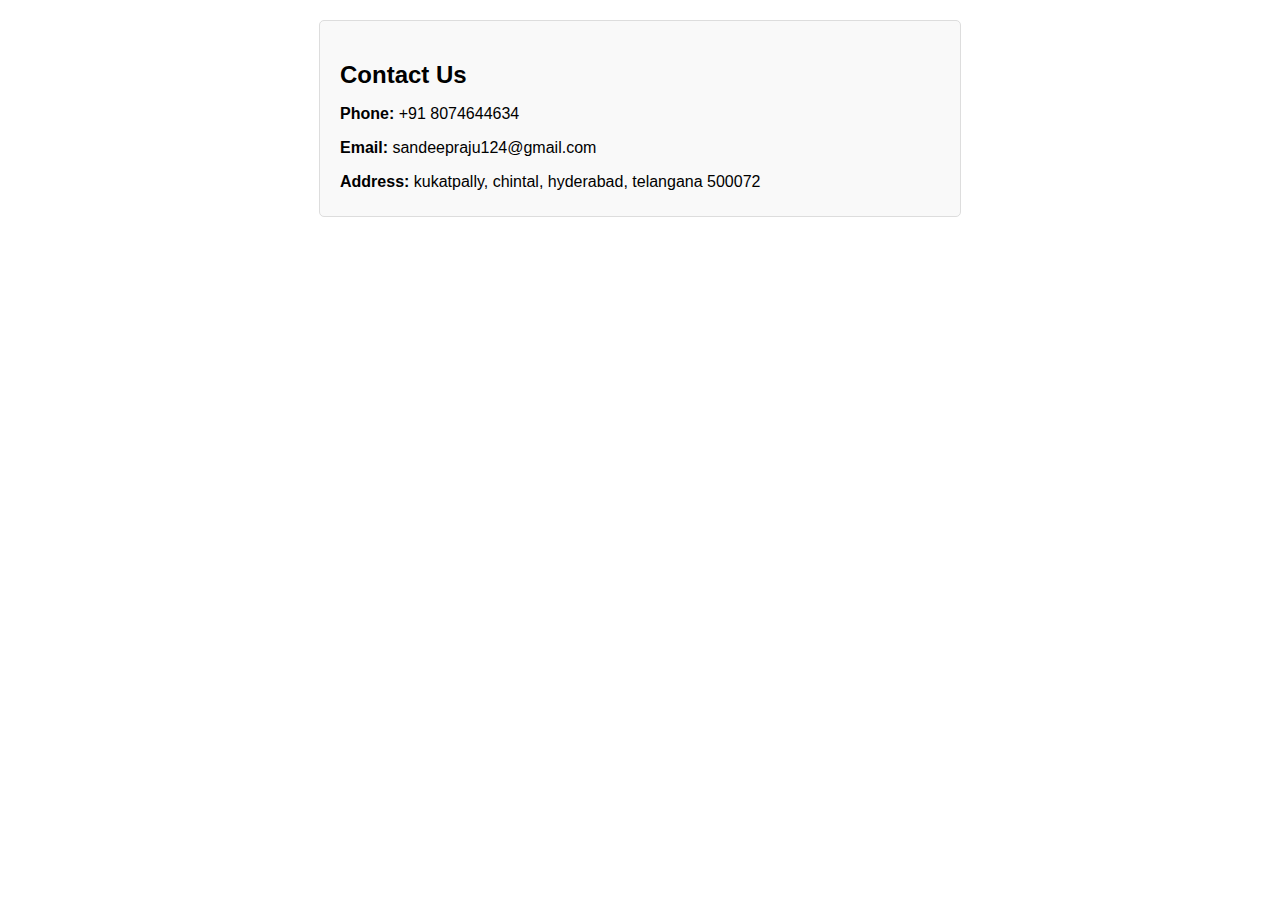
<file: templates/contact.html>
<!DOCTYPE html>
<html lang="en">
<head>
<meta charset="UTF-8">
<meta name="viewport" content="width=device-width, initial-scale=1.0">
<title>Contact Us</title>
<style>
    body {
        font-family: Arial, sans-serif;
        margin: 0;
        padding: 0;
    }

    .contact-us {
        background-color: #f9f9f9;
        padding: 20px;
        border: 1px solid #ddd;
        border-radius: 5px;
        max-width: 600px;
        margin: 20px auto;
    }

    .contact-us h2 {
        font-size: 24px;
        margin-bottom: 10px;
    }

    .contact-us p {
        margin-bottom: 5px;
    }
</style>
</head>
<body>

<div class="contact-us">
    <h2>Contact Us</h2>
    <p><strong>Phone:</strong> +91 8074644634</p>
    <p><strong>Email:</strong> sandeepraju124@gmail.com</p>
    <p><strong>Address:</strong> kukatpally, chintal, hyderabad, telangana 500072</p>
</div>

</body>
</html>
</file>
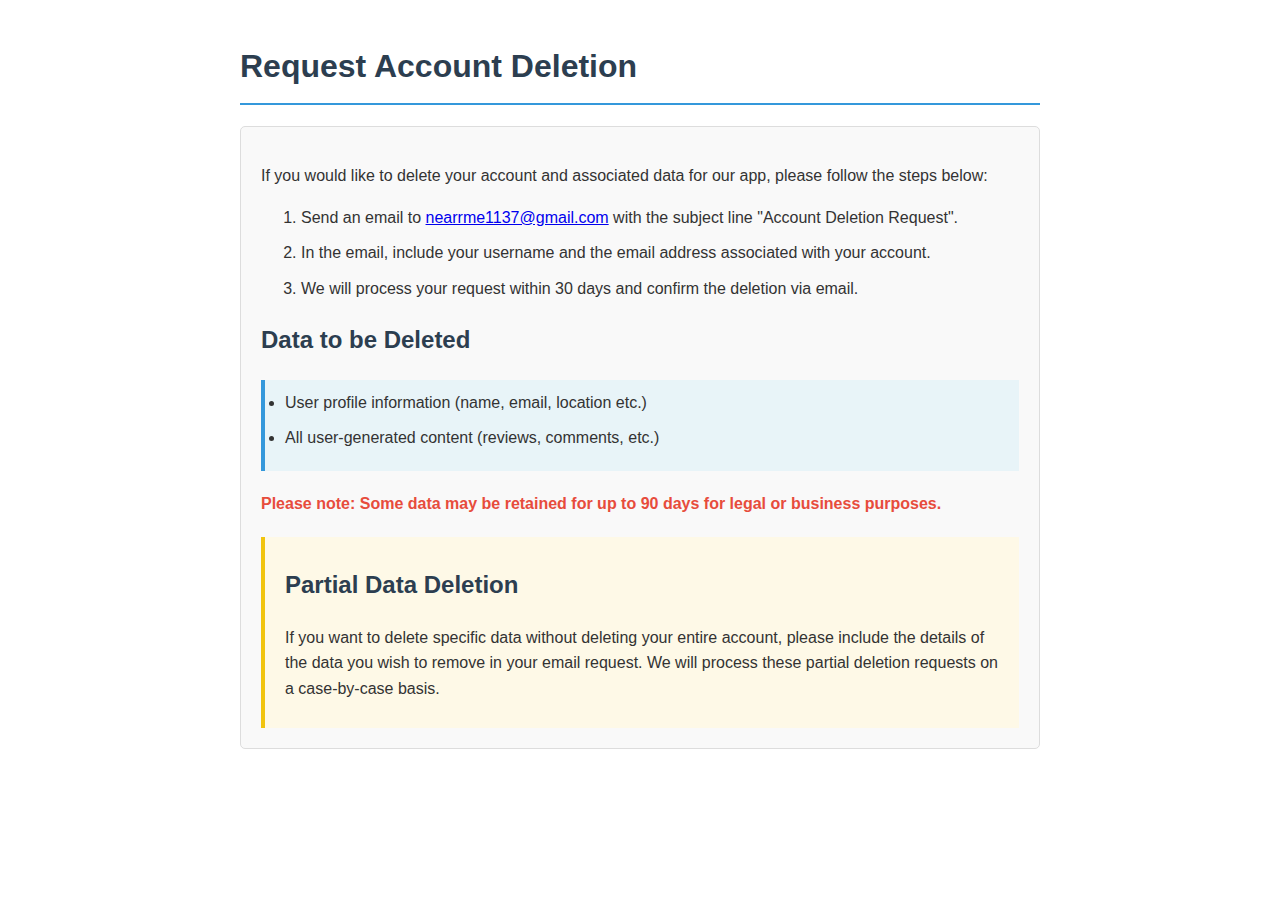
<file: templates/delete_account.html>
<!DOCTYPE html>
<html lang="en">
<head>
    <meta charset="UTF-8">
    <meta name="viewport" content="width=device-width, initial-scale=1.0">
    <title>Account Deletion Request</title>
    <style>
        body {
            font-family: Arial, sans-serif;
            line-height: 1.6;
            color: #333;
            max-width: 800px;
            margin: 0 auto;
            padding: 20px;
        }
        h1, h2 {
            color: #2c3e50;
        }
        h1 {
            border-bottom: 2px solid #3498db;
            padding-bottom: 10px;
        }
        .container {
            background-color: #f9f9f9;
            border: 1px solid #ddd;
            border-radius: 5px;
            padding: 20px;
            margin-top: 20px;
        }
        .steps, .data-list {
            margin-bottom: 20px;
        }
        .steps li, .data-list li {
            margin-bottom: 10px;
        }
        .data-list {
            background-color: #e8f4f8;
            border-left: 4px solid #3498db;
            padding: 10px 20px;
        }
        .warning {
            color: #e74c3c;
            font-weight: bold;
        }
        .note {
            background-color: #fef9e7;
            border-left: 4px solid #f1c40f;
            padding: 10px 20px;
            margin-top: 20px;
        }
        @media (max-width: 600px) {
            body {
                padding: 10px;
            }
        }
    </style>
</head>
<body>
    <h1>Request Account Deletion</h1>
    <div class="container">
        <p>If you would like to delete your account and associated data for our app, please follow the steps below:</p>
        <ol class="steps">
            <li>Send an email to <a href="mailto:nearrme1137@gmail.com ">nearrme1137@gmail.com</a> with the subject line "Account Deletion Request".</li>
            <li>In the email, include your username and the email address associated with your account.</li>
            <li>We will process your request within 30 days and confirm the deletion via email.</li>
        </ol>
        <h2>Data to be Deleted</h2>
        <ul class="data-list">
            <li>User profile information (name, email, location etc.)</li>
            <li>All user-generated content (reviews, comments, etc.)</li>
        </ul>
        <p class="warning">Please note: Some data may be retained for up to 90 days for legal or business purposes.</p>
        <div class="note">
            <h2>Partial Data Deletion</h2>
            <p>If you want to delete specific data without deleting your entire account, please include the details of the data you wish to remove in your email request. We will process these partial deletion requests on a case-by-case basis.</p>
        </div>
    </div>
</body>
</html>
</file>
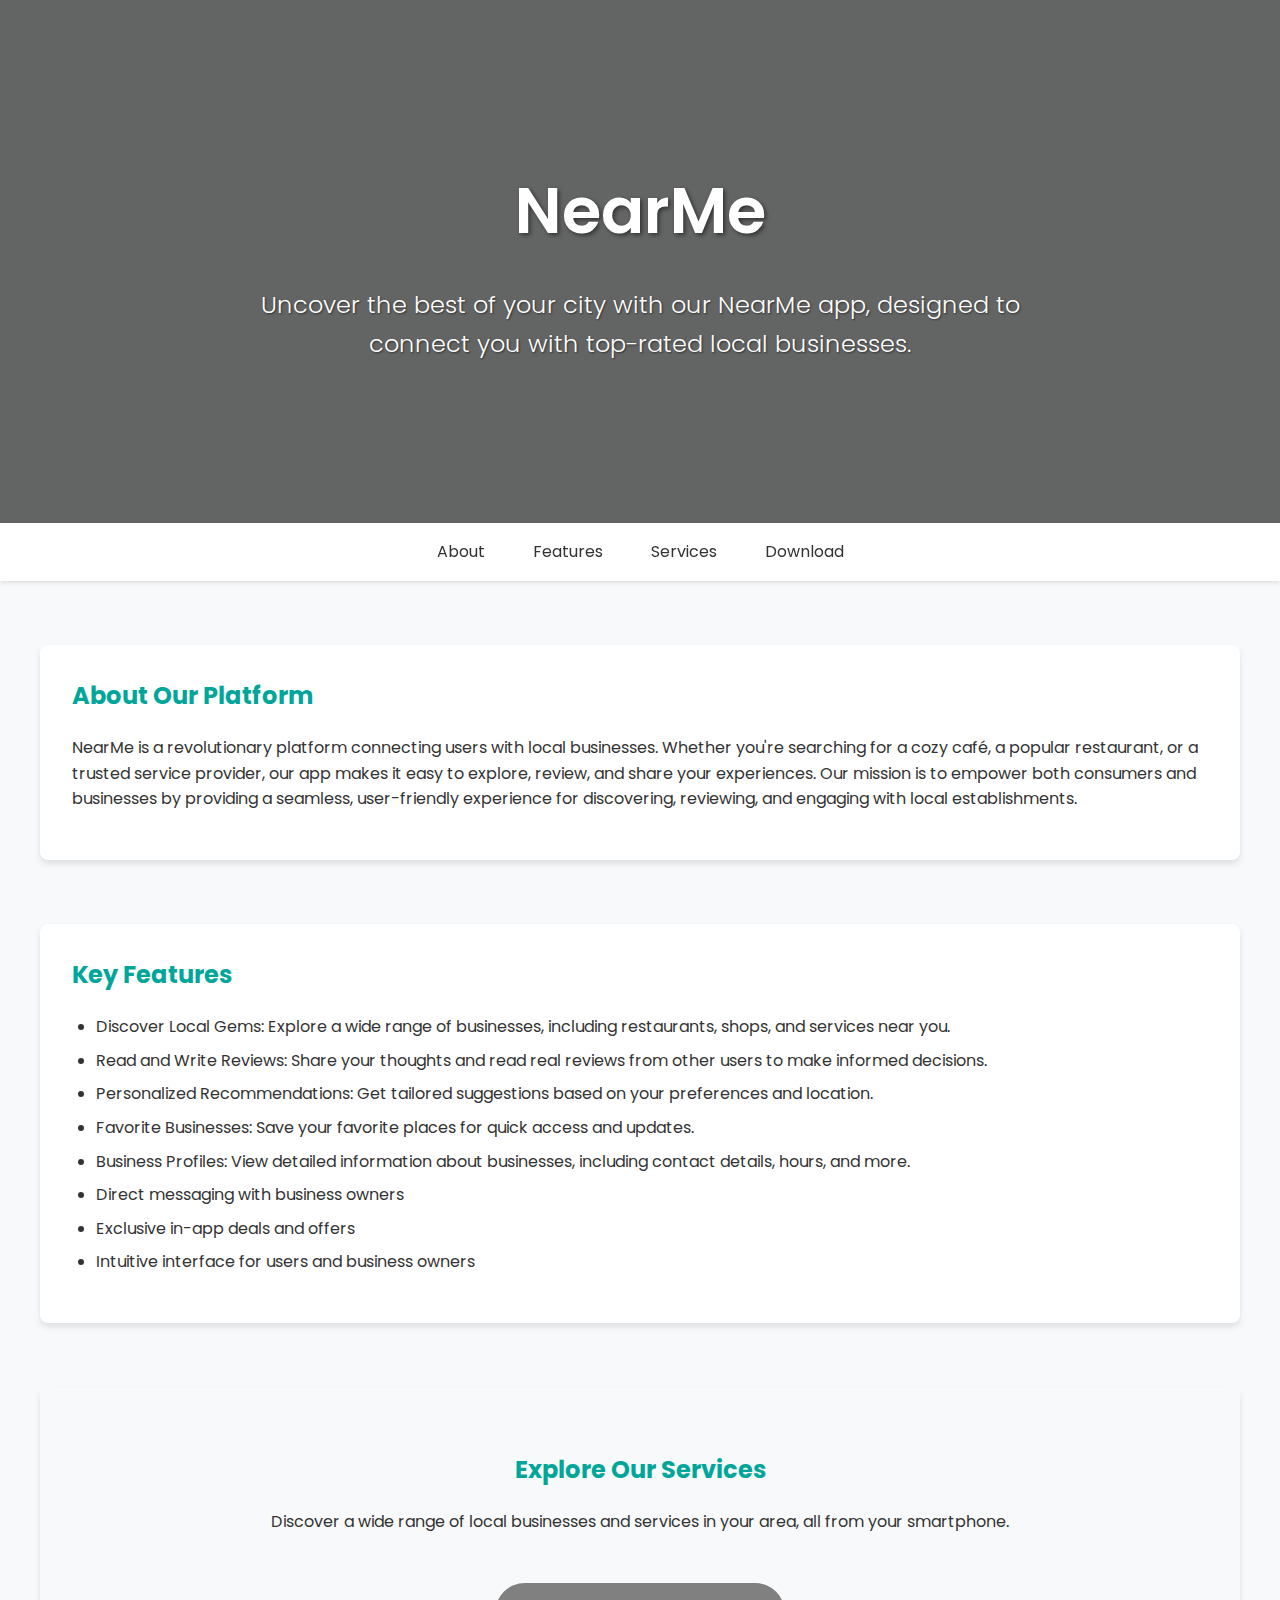
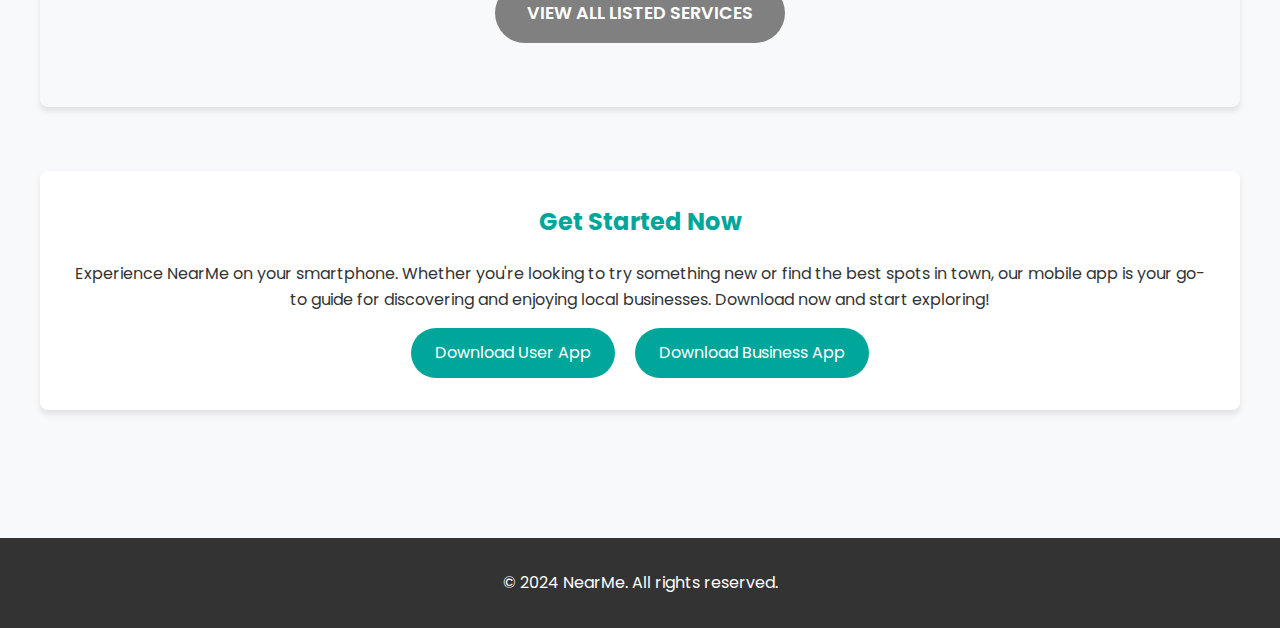
<file: templates/landingnew.html>
<!DOCTYPE html>
<html lang="en">
<head>
    <meta charset="UTF-8">
    <meta name="viewport" content="width=device-width, initial-scale=1.0">
    <title>NearMe - Discover Local Businesses</title>
    <link href="https://fonts.googleapis.com/css2?family=Poppins:wght@300;400;600&display=swap" rel="stylesheet">
    <style>
        :root {
            --primary-color: #00A699;
            /* --secondary-color: #F5A623; */
            --secondary-color: #808080;
            --text-color: #333;
            --bg-color: #F8F9FA;
        }
        
        body {
            font-family: 'Poppins', sans-serif;
            line-height: 1.6;
            margin: 0;
            padding: 0;
            color: var(--text-color);
            background-color: var(--bg-color);
        }
        
        header {
            background-image: linear-gradient(rgba(0, 0, 0, 0.6), rgba(0, 0, 0, 0.6)), url('https://content.gallup.com/origin/gallupinc/GallupSpaces/Production/Cms/WORKPLACEV9CMS/szngsfqqjkih5cqdjdk-ja.jpg');
            background-size: cover;
            background-position: center;
            background-repeat: no-repeat;
            color: white;
            text-align: center;
            padding: 10rem 0;
            box-shadow: 0 2px 4px rgba(0,0,0,0.1);
        }
        
        header h1 {
            margin: 0;
            font-size: 4rem;
            font-weight: 600;
            text-shadow: 2px 2px 4px rgba(0,0,0,0.5);
        }

        header p {
            margin: 1.5rem 0 0;
            font-size: 1.5rem;
            font-weight: 300;
            text-shadow: 1px 1px 2px rgba(0,0,0,0.5);
            max-width: 800px;
            margin-left: auto;
            margin-right: auto;
        }
        
        nav {
            background-color: white;
            padding: 1rem 0;
            position: sticky;
            top: 0;
            z-index: 1000;
            box-shadow: 0 2px 4px rgba(0,0,0,0.1);
        }
        
        nav ul {
            list-style-type: none;
            padding: 0;
            display: flex;
            justify-content: center;
            margin: 0;
        }
        
        nav ul li {
            margin: 0 1.5rem;
        }
        
        nav ul li a {
            text-decoration: none;
            color: var(--text-color);
            font-weight: 400;
            transition: color 0.3s ease;
        }
        
        nav ul li a:hover {
            color: var(--primary-color);
        }
        
        .container {
            max-width: 1200px;
            margin: auto;
            padding: 4rem 2rem;
        }
        
        .btn {
            display: inline-block;
            background: var(--primary-color);
            color: white;
            padding: 0.75rem 1.5rem;
            text-decoration: none;
            border-radius: 30px;
            margin-top: 1rem;
            transition: background-color 0.3s ease, transform 0.3s ease;
            font-weight: 400;
        }
        
        .btn:hover {
            background: var(--secondary-color);
            transform: translateY(-2px);
        }
        
        section {
            margin-bottom: 4rem;
            background-color: white;
            border-radius: 8px;
            padding: 2rem;
            box-shadow: 0 4px 6px rgba(0,0,0,0.1);
        }
        
        section h2 {
            color: var(--primary-color);
            margin-top: 0;
        }
        
        #features ul {
            padding-left: 1.5rem;
        }
        
        #features li {
            margin-bottom: 0.5rem;
        }
        
        #download {
            text-align: center;
        }
        
        #download .btn {
            margin: 0 0.5rem;
        }
        
        .cta-button {
            display: inline-block;
            background: var(--secondary-color);
            color: white;
            padding: 1rem 2rem;
            text-decoration: none;
            border-radius: 30px;
            margin-top: 2rem;
            transition: background-color 0.3s ease, transform 0.3s ease;
            font-weight: 600;
            font-size: 1.1rem;
            text-transform: uppercase;
        }
        
        .cta-button:hover {
            background: var(--primary-color);
            transform: translateY(-2px);
        }
        
        #services {
            text-align: center;
            background-color: var(--bg-color);
            padding: 4rem 0;
        }
        
        footer {
            background-color: var(--text-color);
            color: white;
            text-align: center;
            padding: 1rem;
            position: relative;
        }
        
        @media (max-width: 768px) {
            .container {
                padding: 2rem 1rem;
            }
            
            nav ul {
                flex-direction: column;
                align-items: center;
            }
            
            nav ul li {
                margin: 0.5rem 0;
            }
        }
    </style>
</head>
<body>
    <header>
        <h1>NearMe</h1>
        <p>Uncover the best of your city with our NearMe app, designed to connect you with top-rated local businesses.</p>
    </header>

    <nav>
        <ul>
            <li><a href="#about">About</a></li>
            <li><a href="#features">Features</a></li>
            <li><a href="#services">Services</a></li>
            <li><a href="#download">Download</a></li>
        </ul>
    </nav>

    <div class="container">
        <section id="about">
            <h2>About Our Platform</h2>
            <p>NearMe is a revolutionary platform connecting users with local businesses. Whether you're searching for a cozy café, a popular restaurant, or a trusted service provider, our app makes it easy to explore, review, and share your experiences. Our mission is to empower both consumers and businesses by providing a seamless, user-friendly experience for discovering, reviewing, and engaging with local establishments.</p>
        </section>

        <section id="features">
            <h2>Key Features</h2>
            <ul>
                <li>Discover Local Gems: Explore a wide range of businesses, including restaurants, shops, and services near you.</li>
                <li>Read and Write Reviews: Share your thoughts and read real reviews from other users to make informed decisions.</li>
                <li>Personalized Recommendations: Get tailored suggestions based on your preferences and location.</li>
                <li>Favorite Businesses: Save your favorite places for quick access and updates.</li>
                <li>Business Profiles: View detailed information about businesses, including contact details, hours, and more.</li>
                <li>Direct messaging with business owners</li>
                <li>Exclusive in-app deals and offers</li>
                <li>Intuitive interface for users and business owners</li>
            </ul>
        </section>

        <section id="services">
            <h2>Explore Our Services</h2>
            <p>Discover a wide range of local businesses and services in your area, all from your smartphone.</p>
            <a href="#" class="cta-button">View All Listed Services</a>
        </section>

        <section id="download">
            <h2>Get Started Now</h2>
            <p>Experience NearMe on your smartphone. Whether you're looking to try something new or find the best spots in town, our mobile app is your go-to guide for discovering and enjoying local businesses. Download now and start exploring!</p>
            <a href="#" class="btn" id="user-app">Download User App</a>
            <a href="#" class="btn" id="business-app">Download Business App</a>
        </section>
    </div>

    <footer>
        <p>&copy; 2024 NearMe. All rights reserved.</p>
    </footer>

    <script>
        // JavaScript to handle app download links
        document.getElementById('user-app').addEventListener('click', function(e) {
            e.preventDefault();
            window.location.href = 'https://play.google.com/store/apps/details?id=com.front.nearme';
        });

        document.getElementById('business-app').addEventListener('click', function(e) {
            e.preventDefault();
            window.location.href = 'https://play.google.com/store/apps/details?id=com.sandeep.nearRme';
        });

        // New event listener for the "View All Listed Services" button
        // document.querySelector('.cta-button').addEventListener('click', function(e) {
        //     e.preventDefault();
        //     alert('This would typically link to a page listing all services. For now, it\'s just a placeholder.');
        // });


        document.querySelector('.cta-button').addEventListener('click', function(e) {
        e.preventDefault();
        window.location.href = '/services'; // Redirect to the /features route
    });
    </script>
</body>
</html>
</file>
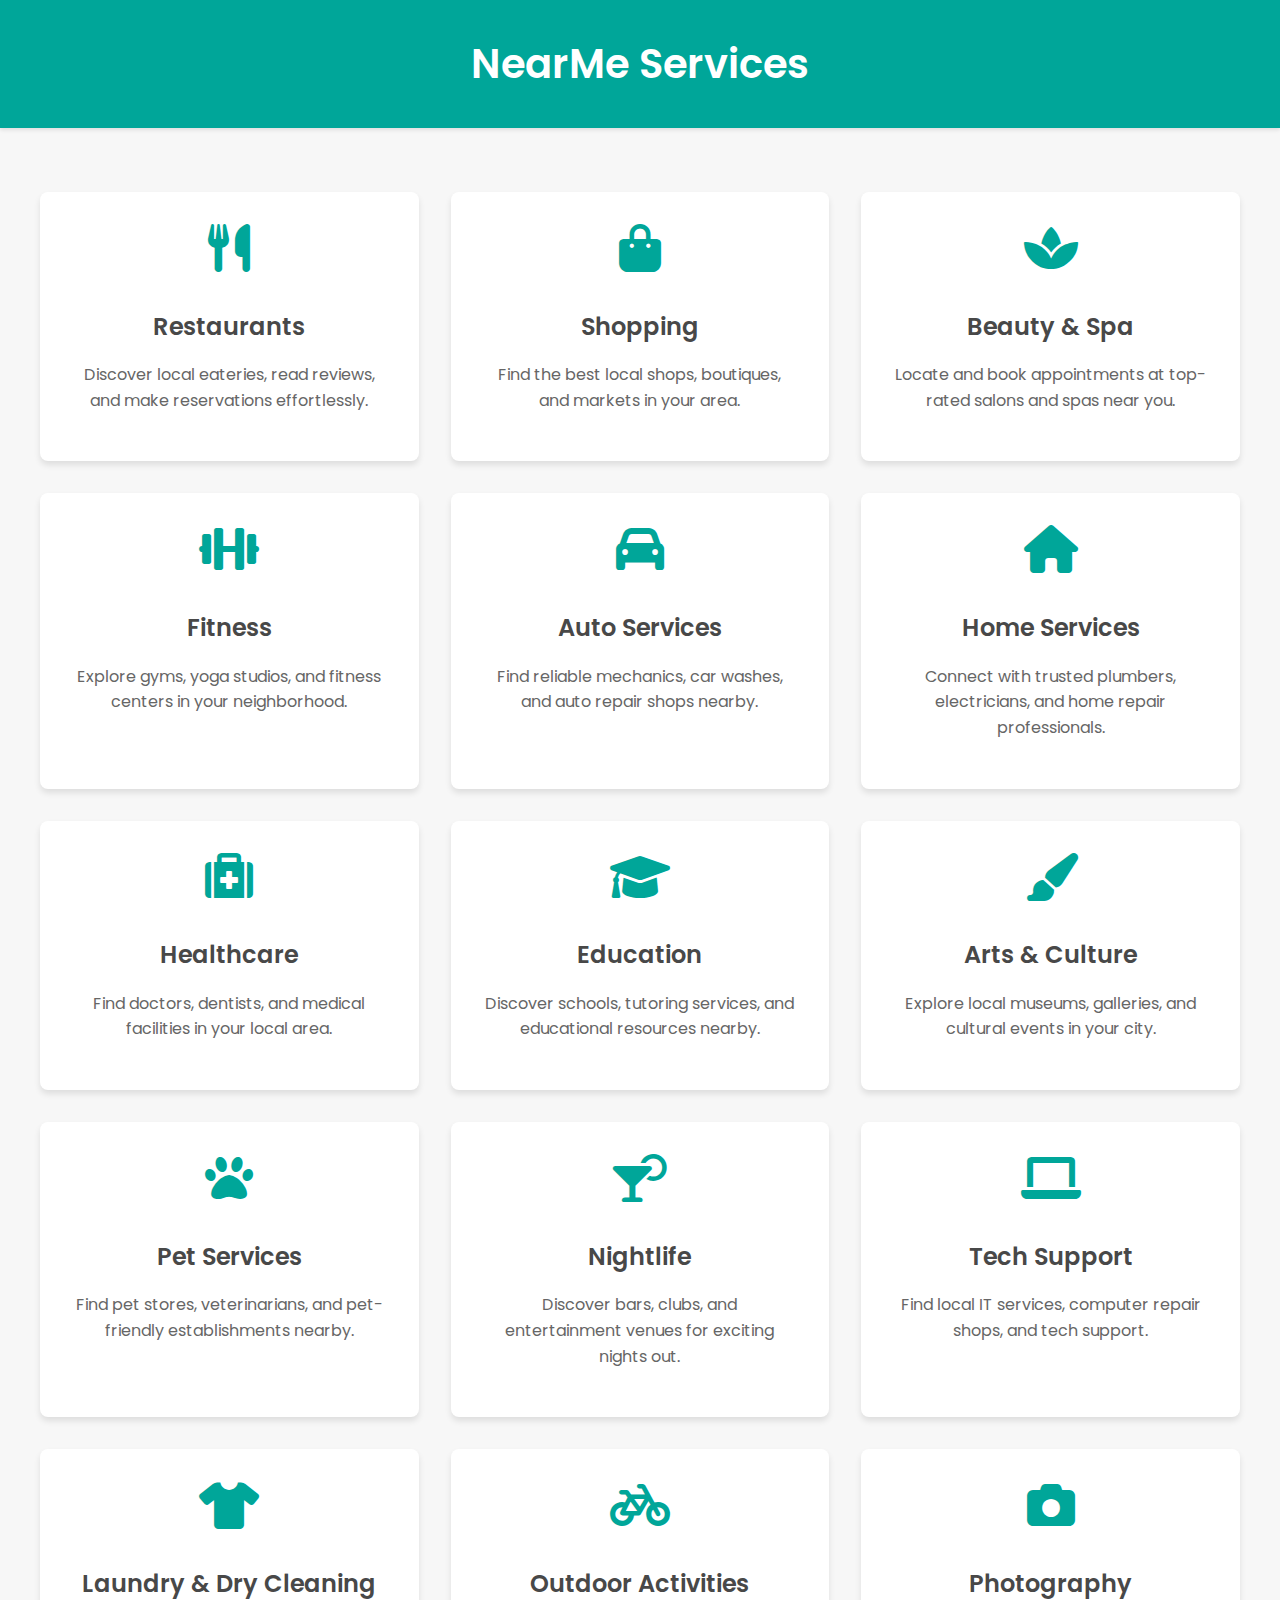
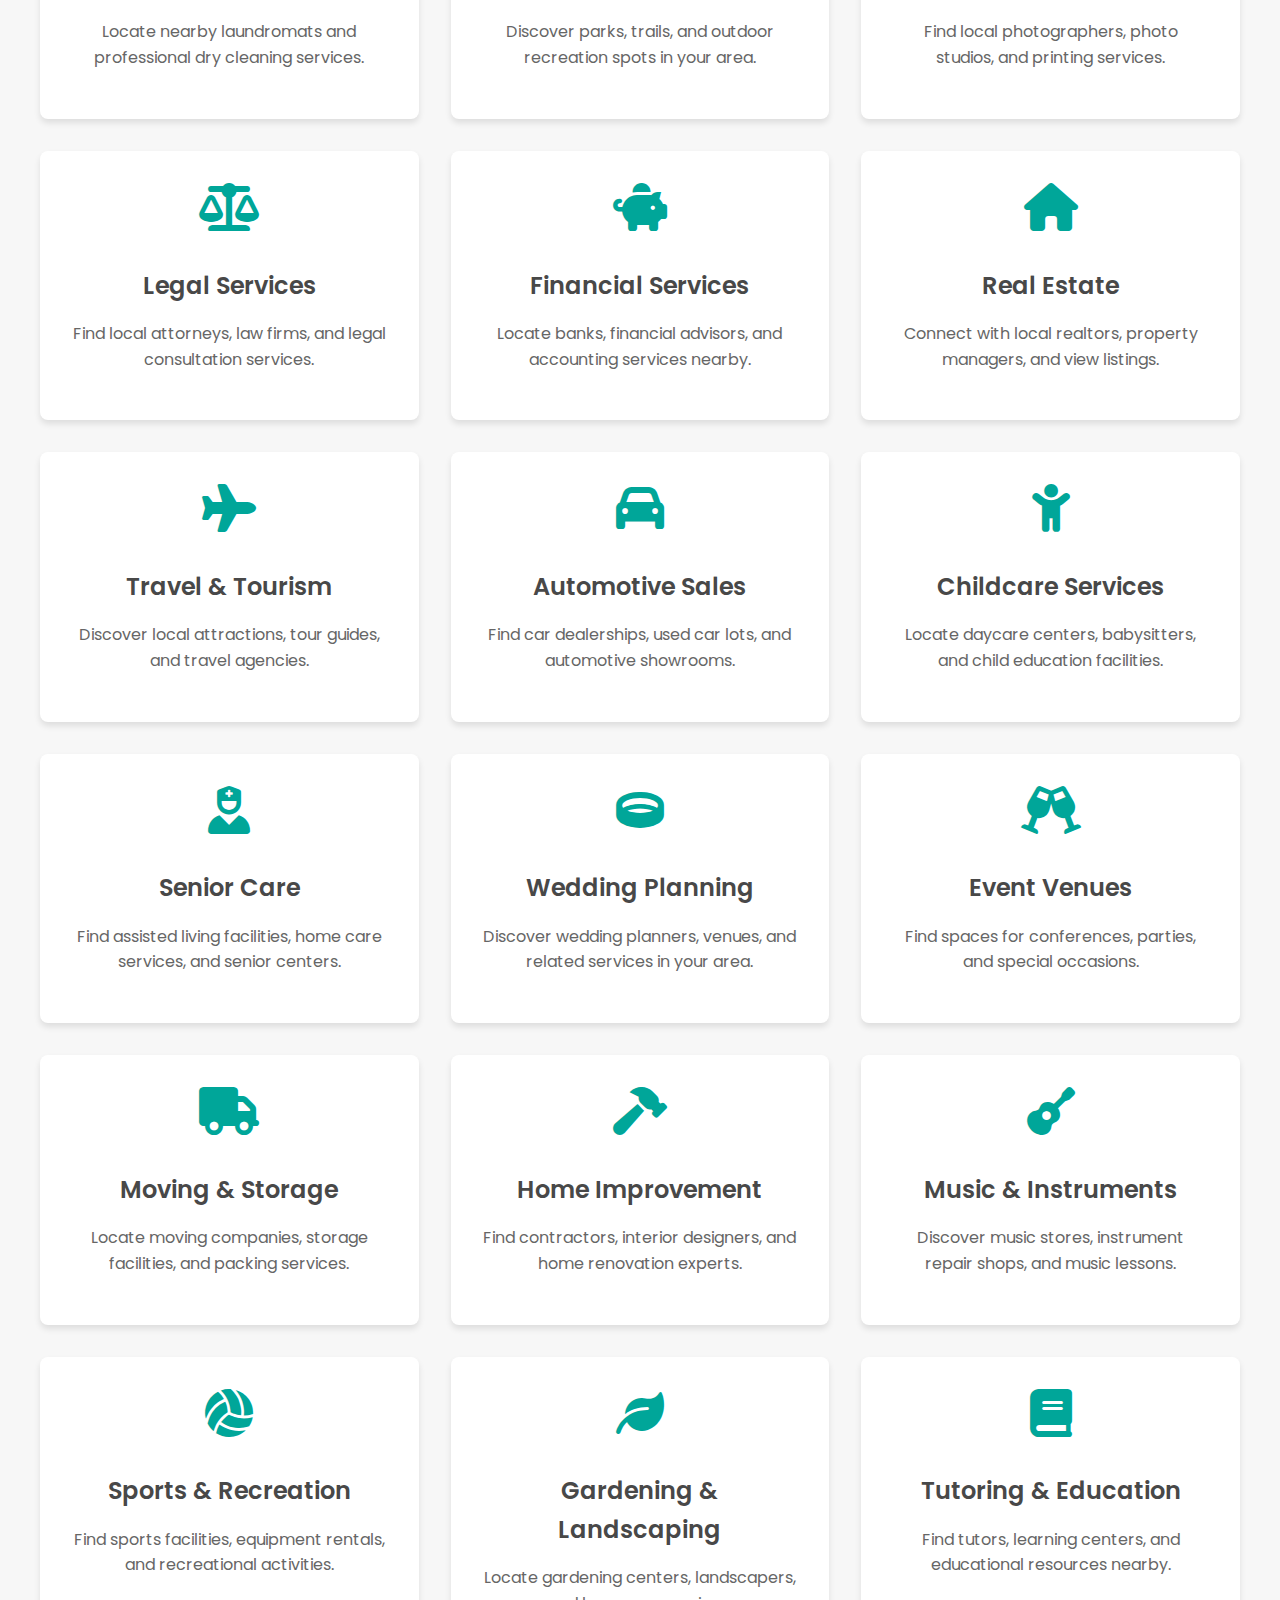
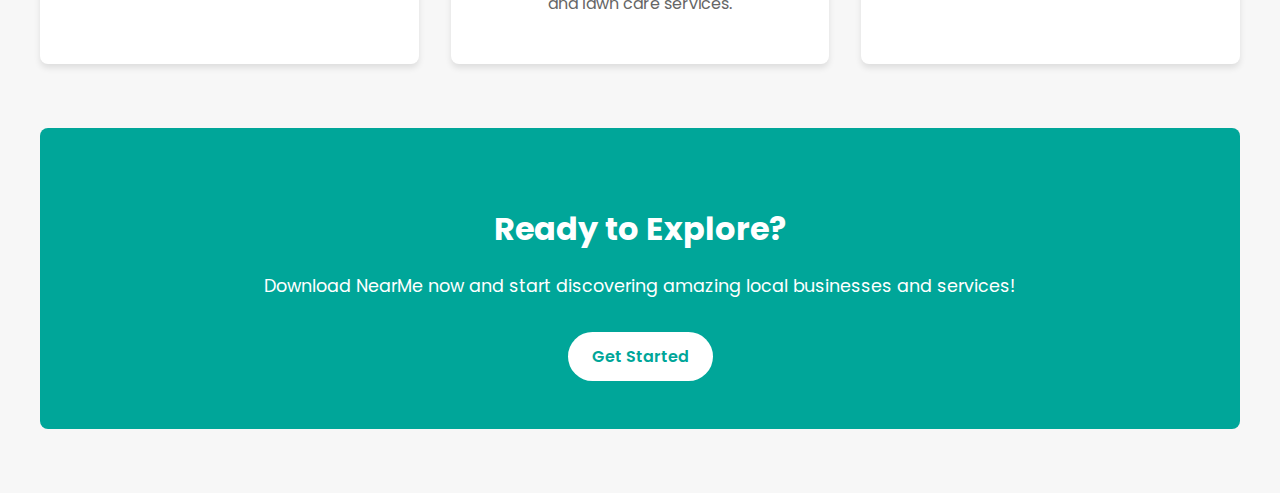
<file: templates/services.html>
<!DOCTYPE html>
<html lang="en">
<head>
    <meta charset="UTF-8">
    <meta name="viewport" content="width=device-width, initial-scale=1.0">
    <title>NearMe Features - Discover Local Services</title>
    <link href="https://fonts.googleapis.com/css2?family=Poppins:wght@300;400;600&display=swap" rel="stylesheet">
    <link rel="stylesheet" href="https://cdnjs.cloudflare.com/ajax/libs/font-awesome/6.0.0-beta3/css/all.min.css">
    <style>
        :root {
            --primary-color: #00A699;
            --secondary-color: #00A699;
            --text-color: #484848;
            --bg-color: #F7F7F7;
            --card-bg: #FFFFFF;
        }
        
        body {
            font-family: 'Poppins', sans-serif;
            line-height: 1.6;
            margin: 0;
            padding: 0;
            color: var(--text-color);
            background-color: var(--bg-color);
        }
        
        header {
            background-color: var(--primary-color);
            color: white;
            text-align: center;
            padding: 2rem 0;
            box-shadow: 0 2px 4px rgba(0,0,0,0.1);
        }
        
        header h1 {
            margin: 0;
            font-size: 2.5rem;
            font-weight: 600;
        }
        
        .container {
            max-width: 1200px;
            margin: auto;
            padding: 4rem 2rem;
        }
        
        .features-grid {
            display: grid;
            grid-template-columns: repeat(auto-fit, minmax(300px, 1fr));
            gap: 2rem;
        }
        
        .feature-card {
            background-color: var(--card-bg);
            border-radius: 8px;
            padding: 2rem;
            text-align: center;
            transition: transform 0.3s ease, box-shadow 0.3s ease;
            box-shadow: 0 4px 6px rgba(0,0,0,0.1);
        }
        
        .feature-card:hover {
            transform: translateY(-5px);
            box-shadow: 0 6px 12px rgba(0,0,0,0.15);
        }
        
        .feature-icon {
            font-size: 3rem;
            color: var(--secondary-color);
            margin-bottom: 1rem;
        }
        
        .feature-title {
            font-size: 1.5rem;
            font-weight: 600;
            margin-bottom: 1rem;
        }
        
        .feature-description {
            font-size: 1rem;
            color: #666;
        }
        
        .cta-section {
            text-align: center;
            margin-top: 4rem;
            padding: 3rem;
            background-color: var(--secondary-color);
            border-radius: 8px;
            color: white;
        }
        
        .cta-title {
            font-size: 2rem;
            margin-bottom: 1rem;
        }
        
        .cta-description {
            font-size: 1.1rem;
            margin-bottom: 2rem;
        }
        
        .cta-button {
            display: inline-block;
            background-color: white;
            color: var(--secondary-color);
            padding: 0.75rem 1.5rem;
            text-decoration: none;
            border-radius: 30px;
            font-weight: 600;
            transition: background-color 0.3s ease, transform 0.3s ease;
        }
        
        .cta-button:hover {
            background-color: var(--primary-color);
            color: white;
            transform: translateY(-2px);
        }
        
        @media (max-width: 768px) {
            .container {
                padding: 2rem 1rem;
            }
            
            .features-grid {
                grid-template-columns: 1fr;
            }
        }
    </style>
</head>
<body>
    <header>
        <h1>NearMe Services</h1>
    </header>

    <div class="container">
        <div class="features-grid">
            <div class="feature-card">
                <i class="fas fa-utensils feature-icon"></i>
                <h2 class="feature-title">Restaurants</h2>
                <p class="feature-description">Discover local eateries, read reviews, and make reservations effortlessly.</p>
            </div>
            <div class="feature-card">
                <i class="fas fa-shopping-bag feature-icon"></i>
                <h2 class="feature-title">Shopping</h2>
                <p class="feature-description">Find the best local shops, boutiques, and markets in your area.</p>
            </div>
            <div class="feature-card">
                <i class="fas fa-spa feature-icon"></i>
                <h2 class="feature-title">Beauty & Spa</h2>
                <p class="feature-description">Locate and book appointments at top-rated salons and spas near you.</p>
            </div>
            <div class="feature-card">
                <i class="fas fa-dumbbell feature-icon"></i>
                <h2 class="feature-title">Fitness</h2>
                <p class="feature-description">Explore gyms, yoga studios, and fitness centers in your neighborhood.</p>
            </div>
            <div class="feature-card">
                <i class="fas fa-car feature-icon"></i>
                <h2 class="feature-title">Auto Services</h2>
                <p class="feature-description">Find reliable mechanics, car washes, and auto repair shops nearby.</p>
            </div>
            <div class="feature-card">
                <i class="fas fa-home feature-icon"></i>
                <h2 class="feature-title">Home Services</h2>
                <p class="feature-description">Connect with trusted plumbers, electricians, and home repair professionals.</p>
            </div>
            <div class="feature-card">
                <i class="fas fa-medkit feature-icon"></i>
                <h2 class="feature-title">Healthcare</h2>
                <p class="feature-description">Find doctors, dentists, and medical facilities in your local area.</p>
            </div>
            <div class="feature-card">
                <i class="fas fa-graduation-cap feature-icon"></i>
                <h2 class="feature-title">Education</h2>
                <p class="feature-description">Discover schools, tutoring services, and educational resources nearby.</p>
            </div>
            <div class="feature-card">
                <i class="fas fa-paint-brush feature-icon"></i>
                <h2 class="feature-title">Arts & Culture</h2>
                <p class="feature-description">Explore local museums, galleries, and cultural events in your city.</p>
            </div>
            <div class="feature-card">
                <i class="fas fa-paw feature-icon"></i>
                <h2 class="feature-title">Pet Services</h2>
                <p class="feature-description">Find pet stores, veterinarians, and pet-friendly establishments nearby.</p>
            </div>
            <div class="feature-card">
                <i class="fas fa-cocktail feature-icon"></i>
                <h2 class="feature-title">Nightlife</h2>
                <p class="feature-description">Discover bars, clubs, and entertainment venues for exciting nights out.</p>
            </div>
            <div class="feature-card">
                <i class="fas fa-laptop feature-icon"></i>
                <h2 class="feature-title">Tech Support</h2>
                <p class="feature-description">Find local IT services, computer repair shops, and tech support.</p>
            </div>
            <div class="feature-card">
                <i class="fas fa-tshirt feature-icon"></i>
                <h2 class="feature-title">Laundry & Dry Cleaning</h2>
                <p class="feature-description">Locate nearby laundromats and professional dry cleaning services.</p>
            </div>
            <div class="feature-card">
                <i class="fas fa-bicycle feature-icon"></i>
                <h2 class="feature-title">Outdoor Activities</h2>
                <p class="feature-description">Discover parks, trails, and outdoor recreation spots in your area.</p>
            </div>
            <div class="feature-card">
                <i class="fas fa-camera feature-icon"></i>
                <h2 class="feature-title">Photography</h2>
                <p class="feature-description">Find local photographers, photo studios, and printing services.</p>
            </div>

            <div class="feature-card">
                <i class="fas fa-balance-scale feature-icon"></i>
                <h2 class="feature-title">Legal Services</h2>
                <p class="feature-description">Find local attorneys, law firms, and legal consultation services.</p>
            </div>

            <div class="feature-card">
                <i class="fas fa-piggy-bank feature-icon"></i>
                <h2 class="feature-title">Financial Services</h2>
                <p class="feature-description">Locate banks, financial advisors, and accounting services nearby.</p>
            </div>
            <div class="feature-card">
                <i class="fas fa-home feature-icon"></i>
                <h2 class="feature-title">Real Estate</h2>
                <p class="feature-description">Connect with local realtors, property managers, and view listings.</p>
            </div>
            <div class="feature-card">
                <i class="fas fa-plane feature-icon"></i>
                <h2 class="feature-title">Travel & Tourism</h2>
                <p class="feature-description">Discover local attractions, tour guides, and travel agencies.</p>
            </div>
            <div class="feature-card">
                <i class="fas fa-car feature-icon"></i>
                <h2 class="feature-title">Automotive Sales</h2>
                <p class="feature-description">Find car dealerships, used car lots, and automotive showrooms.</p>
            </div>
            <div class="feature-card">
                <i class="fas fa-child feature-icon"></i>
                <h2 class="feature-title">Childcare Services</h2>
                <p class="feature-description">Locate daycare centers, babysitters, and child education facilities.</p>
            </div>
            <div class="feature-card">
                <i class="fas fa-user-nurse feature-icon"></i>
                <h2 class="feature-title">Senior Care</h2>
                <p class="feature-description">Find assisted living facilities, home care services, and senior centers.</p>
            </div>
            <div class="feature-card">
                <i class="fas fa-ring feature-icon"></i>
                <h2 class="feature-title">Wedding Planning</h2>
                <p class="feature-description">Discover wedding planners, venues, and related services in your area.</p>
            </div>
            <div class="feature-card">
                <i class="fas fa-glass-cheers feature-icon"></i>
                <h2 class="feature-title">Event Venues</h2>
                <p class="feature-description">Find spaces for conferences, parties, and special occasions.</p>
            </div>
            <div class="feature-card">
                <i class="fas fa-truck feature-icon"></i>
                <h2 class="feature-title">Moving & Storage</h2>
                <p class="feature-description">Locate moving companies, storage facilities, and packing services.</p>
            </div>
            <div class="feature-card">
                <i class="fas fa-hammer feature-icon"></i>
                <h2 class="feature-title">Home Improvement</h2>
                <p class="feature-description">Find contractors, interior designers, and home renovation experts.</p>
            </div>
            <div class="feature-card">
                <i class="fas fa-guitar feature-icon"></i>
                <h2 class="feature-title">Music & Instruments</h2>
                <p class="feature-description">Discover music stores, instrument repair shops, and music lessons.</p>
            </div>
            <div class="feature-card">
                <i class="fas fa-volleyball-ball feature-icon"></i>
                <h2 class="feature-title">Sports & Recreation</h2>
                <p class="feature-description">Find sports facilities, equipment rentals, and recreational activities.</p>
            </div>
            <div class="feature-card">
                <i class="fas fa-leaf feature-icon"></i>
                <h2 class="feature-title">Gardening & Landscaping</h2>
                <p class="feature-description">Locate gardening centers, landscapers, and lawn care services.</p>
            </div>
            <div class="feature-card">
                <i class="fas fa-book feature-icon"></i>
                <h2 class="feature-title">Tutoring & Education</h2>
                <p class="feature-description">Find tutors, learning centers, and educational resources nearby.</p>
            </div>

        </div>

        <!-- <div class="cta-section">
            <h2 class="cta-title">Ready to Explore?</h2>
            <p class="cta-description">Download NearMe now and start discovering amazing local businesses and services!</p>
            <a href="#" class="cta-button">Get Started</a>
        </div> -->
        <div class="cta-section">
            <h2 class="cta-title">Ready to Explore?</h2>
            <p class="cta-description">Download NearMe now and start discovering amazing local businesses and services!</p>
            <a href="https://play.google.com/store/apps/details?id=com.front.nearme" class="cta-button">Get Started</a>
        </div>
        
    </div>
</body>
</html>
</file>
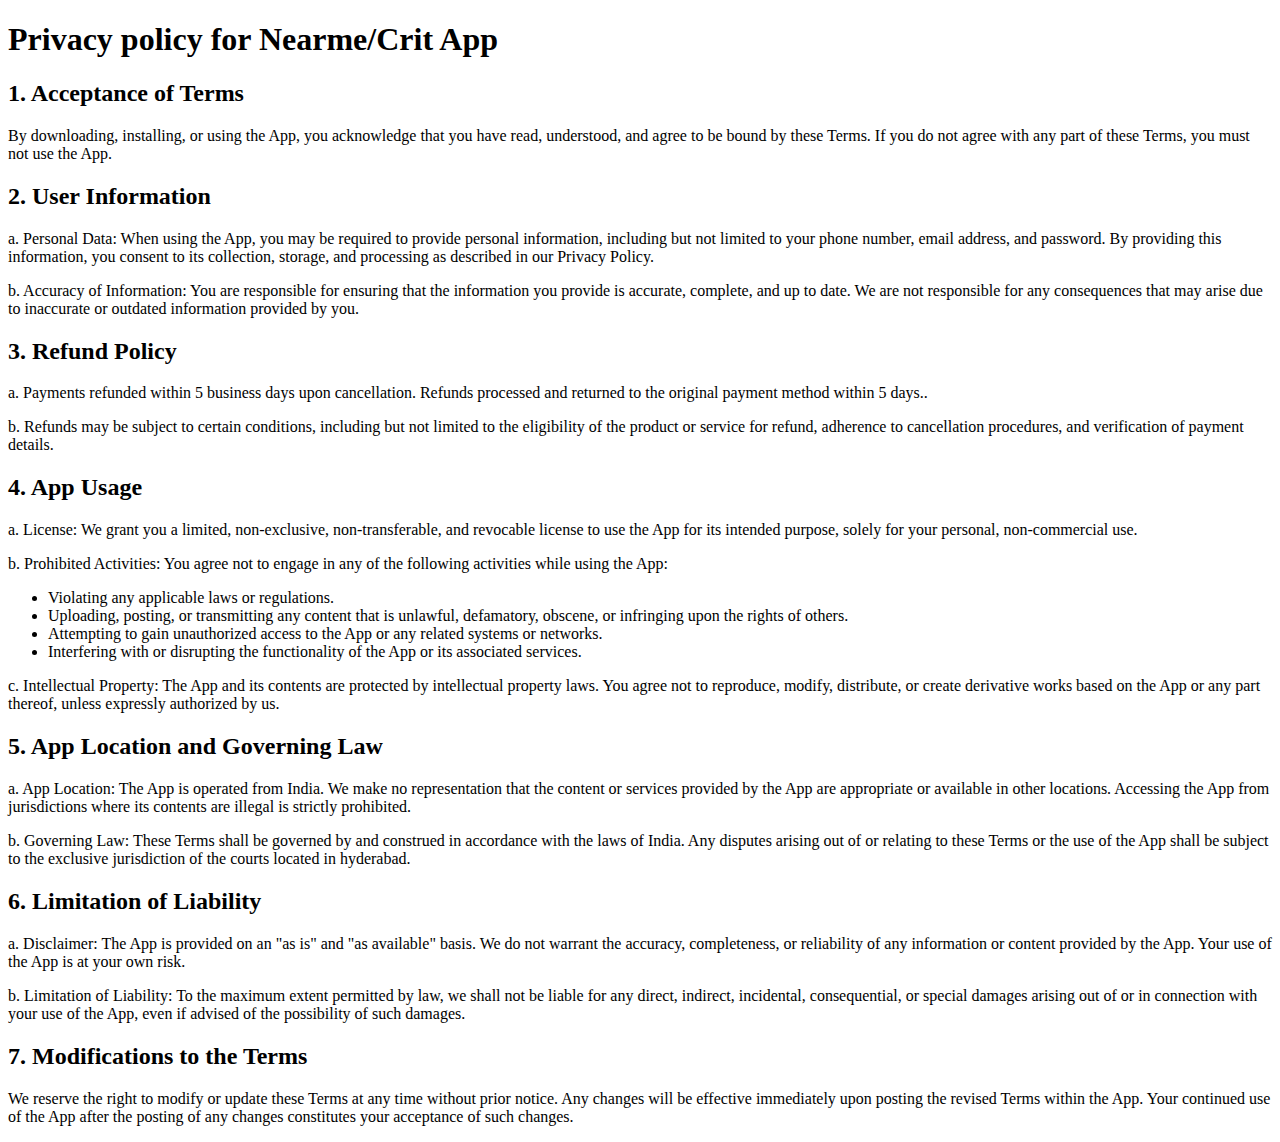
<file: templates/termconditions.html>
<!DOCTYPE html>
<html>
<head>
  <title>CRIT App - Terms and Conditions</title>
</head>
<body>
  <h1>Privacy policy for Nearme/Crit App</h1>
  
  <h2>1. Acceptance of Terms</h2>
  <p>By downloading, installing, or using the App, you acknowledge that you have read, understood, and agree to be bound by these Terms. If you do not agree with any part of these Terms, you must not use the App.</p>
  
  <h2>2. User Information</h2>
  <p>a. Personal Data: When using the App, you may be required to provide personal information, including but not limited to your phone number, email address, and password. By providing this information, you consent to its collection, storage, and processing as described in our Privacy Policy.</p>
  <p>b. Accuracy of Information: You are responsible for ensuring that the information you provide is accurate, complete, and up to date. We are not responsible for any consequences that may arise due to inaccurate or outdated information provided by you.</p>
  
  <h2>3. Refund Policy</h2>
  <p>a. Payments refunded within 5 business days upon cancellation. Refunds processed and returned to the original payment method within 5 days..</p>
  <p>b. Refunds may be subject to certain conditions, including but not limited to the eligibility of the product or service for refund, adherence to cancellation procedures, and verification of payment details.</p>
  
  <h2>4. App Usage</h2>
  <p>a. License: We grant you a limited, non-exclusive, non-transferable, and revocable license to use the App for its intended purpose, solely for your personal, non-commercial use.</p>
  <p>b. Prohibited Activities: You agree not to engage in any of the following activities while using the App:</p>
  <ul>
    <li>Violating any applicable laws or regulations.</li>
    <li>Uploading, posting, or transmitting any content that is unlawful, defamatory, obscene, or infringing upon the rights of others.</li>
    <li>Attempting to gain unauthorized access to the App or any related systems or networks.</li>
    <li>Interfering with or disrupting the functionality of the App or its associated services.</li>
  </ul>
  <p>c. Intellectual Property: The App and its contents are protected by intellectual property laws. You agree not to reproduce, modify, distribute, or create derivative works based on the App or any part thereof, unless expressly authorized by us.</p>
  
  <h2>5. App Location and Governing Law</h2>
  <p>a. App Location: The App is operated from India. We make no representation that the content or services provided by the App are appropriate or available in other locations. Accessing the App from jurisdictions where its contents are illegal is strictly prohibited.</p>
  <p>b. Governing Law: These Terms shall be governed by and construed in accordance with the laws of India. Any disputes arising out of or relating to these Terms or the use of the App shall be subject to the exclusive jurisdiction of the courts located in hyderabad.</p>
  
  <h2>6. Limitation of Liability</h2>
  <p>a. Disclaimer: The App is provided on an "as is" and "as available" basis. We do not warrant the accuracy, completeness, or reliability of any information or content provided by the App. Your use of the App is at your own risk.</p>
  <p>b. Limitation of Liability: To the maximum extent permitted by law, we shall not be liable for any direct, indirect, incidental, consequential, or special damages arising out of or in connection with your use of the App, even if advised of the possibility of such damages.</p>
  
  <h2>7. Modifications to the Terms</h2>
  <p>We reserve the right to modify or update these Terms at any time without prior notice. Any changes will be effective immediately upon posting the revised Terms within the App. Your continued use of the App after the posting of any changes constitutes your acceptance of such changes.</p>
</body>
</html>
</file>
